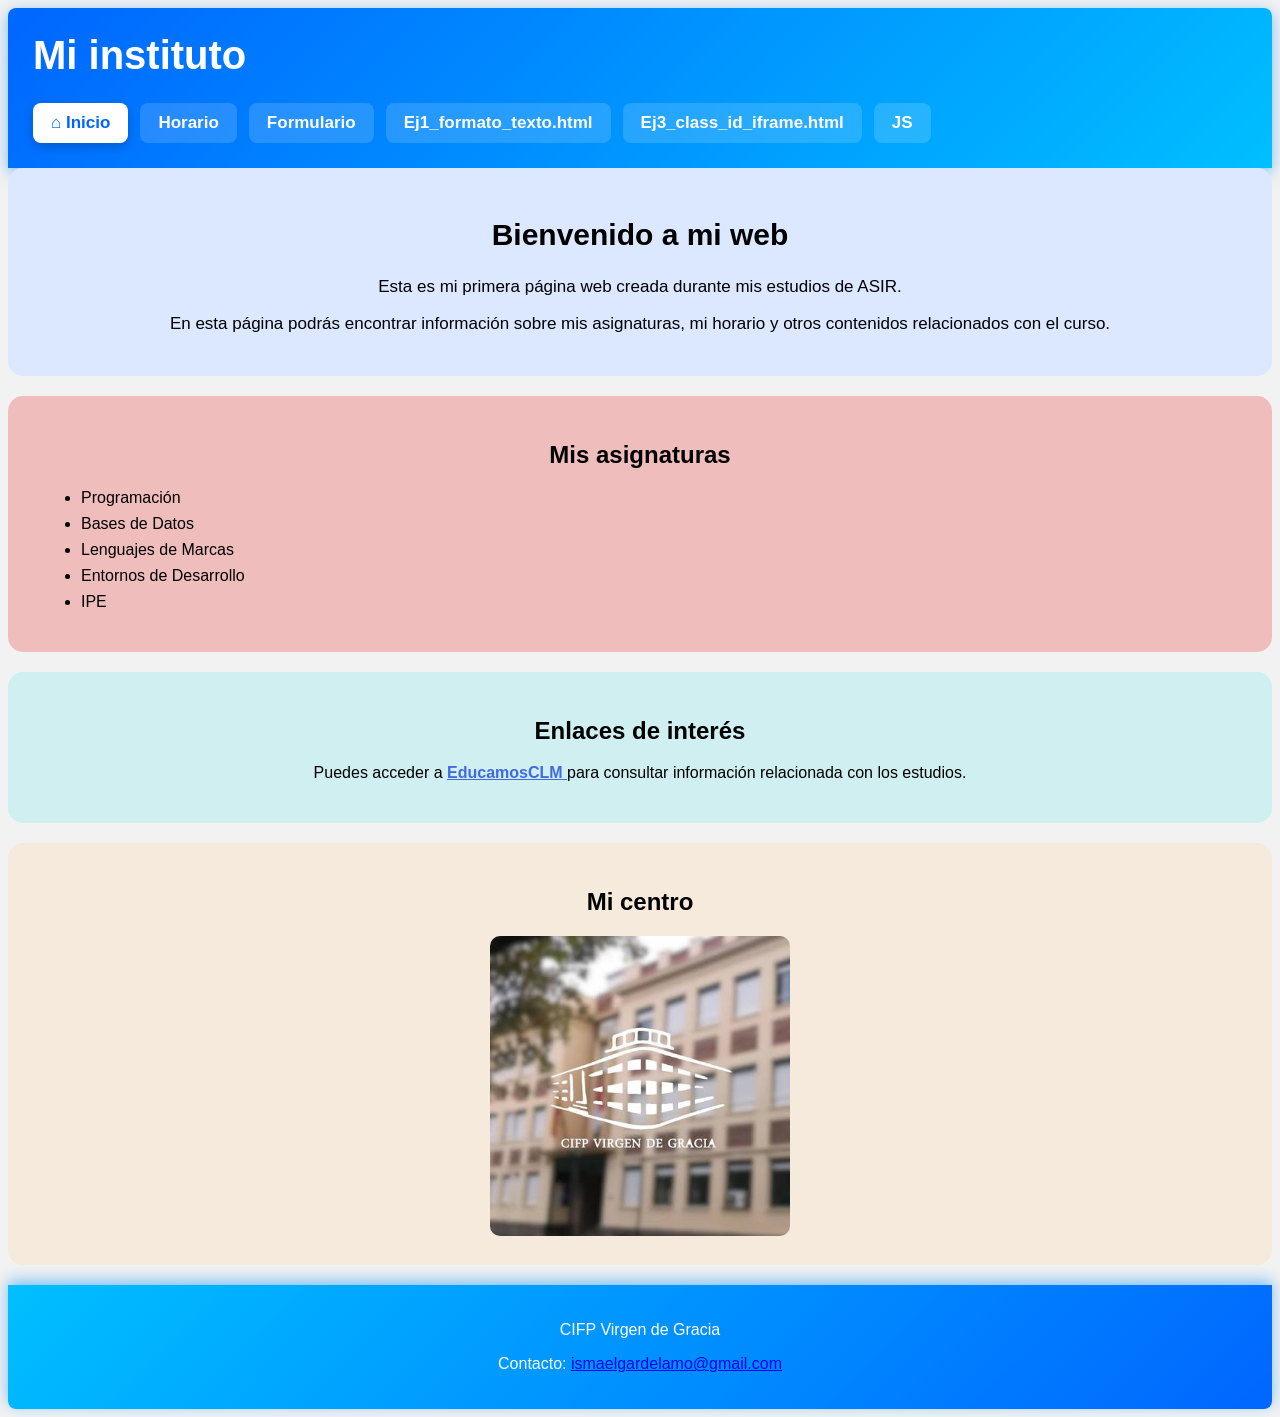
<file: index.html>
<!DOCTYPE html>
<html lang="es">
  <head>
    <meta charset="UTF-8" />
    <meta name="viewport" content="width=device-width, initial-scale=1.0" />
    <meta charset="UTF-8" />

    <title>Web de ejemplo</title>
    <link rel="stylesheet" href="CSS/index.css" />
  </head>

  <body>
    <!-- CABECERA -->
    <header>
      <h1>Mi instituto</h1>

      <nav>
        <a href="index.html" class="inicio-btn">⌂ Inicio</a>
        <a href="HORARIO.html">Horario</a>
        <a href="formulario.html">Formulario</a>
        <a href="Ej1_formato_texto.html">Ej1_formato_texto.html</a>
        <a href="Ej3_class_id_iframe.html">Ej3_class_id_iframe.html</a>
        <a href="jsinicio.html">JS</a>
      </nav>
    </header>

    <!-- CONTENIDO PRINCIPAL -->
    <main>
      <section class="bienvenida">
        <h1>Bienvenido a mi web</h1>

        <p>
          Esta es mi primera página web creada durante mis estudios de ASIR.
        </p>

        <p>
          En esta página podrás encontrar información sobre mis asignaturas, mi
          horario y otros contenidos relacionados con el curso.
        </p>
      </section>

      <section class="asignaturas">
        <h2>Mis asignaturas</h2>

        <ul>
          <li>Programación</li>
          <li>Bases de Datos</li>
          <li>Lenguajes de Marcas</li>
          <li>Entornos de Desarrollo</li>
          <li>IPE</li>
        </ul>
      </section>

      <section class="enlaces">
        <h2>Enlaces de interés</h2>

        <p>
          Puedes acceder a
          <a href="https://educacion.castillalamancha.es/educamosclm">
            EducamosCLM
          </a>
          para consultar información relacionada con los estudios.
        </p>
      </section>

      <section class="imagen">
        <h2>Mi centro</h2>

        <img src="IMG/instituto.jpg" />
      </section>
    </main>

    <!-- PIE DE PÁGINA -->
    <footer>
      <p>CIFP Virgen de Gracia</p>
      <p>
        Contacto:
        <a href="mailto:ismaelgardelamo@gmail.com">
          ismaelgardelamo@gmail.com
        </a>
      </p>
    </footer>
  </body>
</html>
</file>
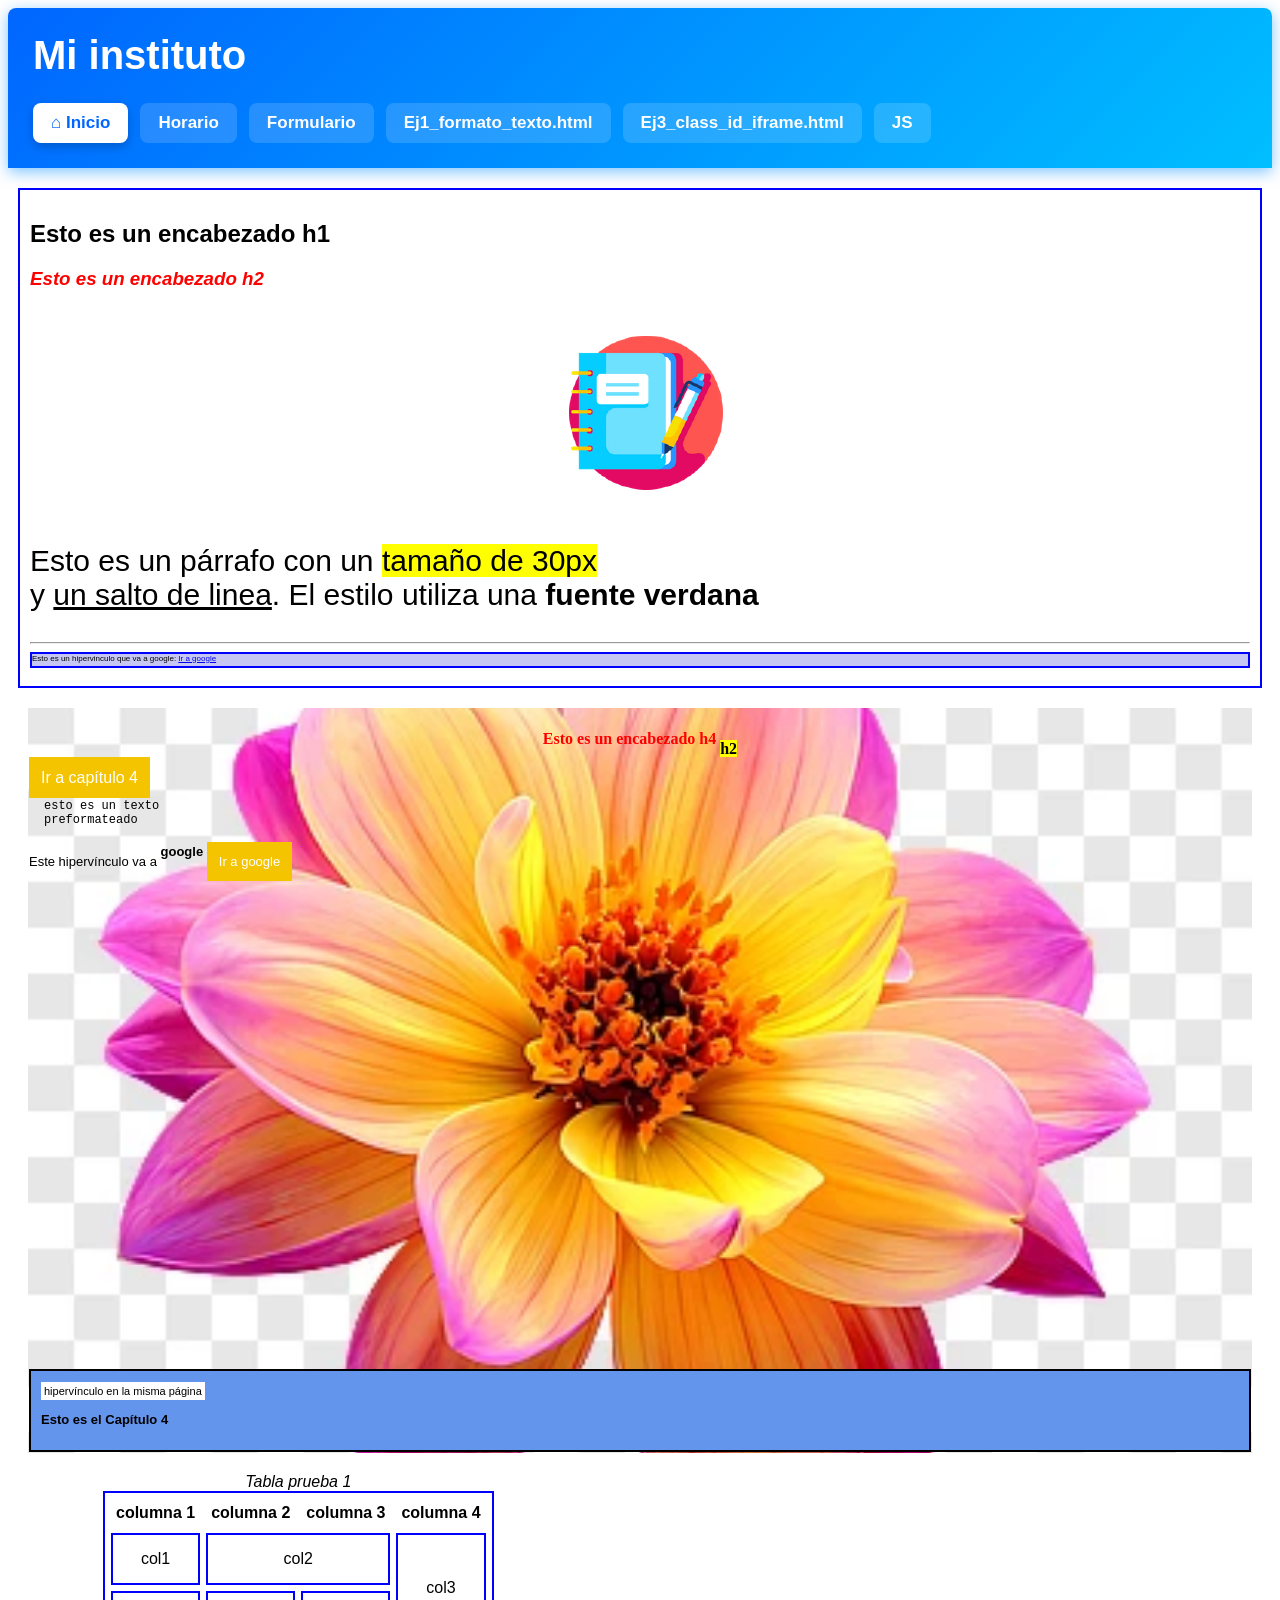
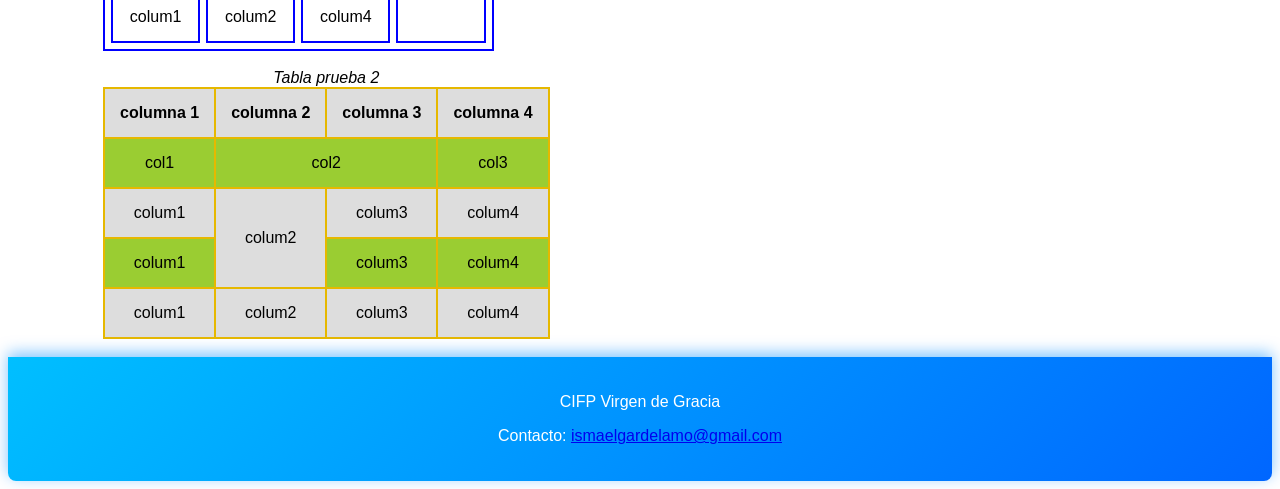
<file: Ej1_formato_texto.html>
<!DOCTYPE html>
<html lang="es">
<head>
    <meta charset="UTF-8">
    <meta name="viewport" content="width=device-width, initial-scale=1.0">
    <title>Ejercicios HTML y CSS</title>

    <!-- CSS común de la web -->
    <link rel="stylesheet" href="CSS/headerfooter.css">

    <!-- CSS de los tres ejercicios -->
    <link rel="stylesheet" href="CSS/Ej1_formato_texto.css">
</head>

<body>

    <!-- CABECERA COMÚN -->
    <header>
        <h1>Mi instituto</h1>

        <nav>
            <a href="index.html" class="inicio-btn">⌂ Inicio</a>
            <a href="HORARIO.html">Horario</a>
            <a href="formulario.html">Formulario</a>
            <a href="Ej1_formato_texto.html">Ej1_formato_texto.html</a>
            <a href="Ej3_class_id_iframe.html">Ej3_class_id_iframe.html</a>
            <a href="jsinicio.html">JS</a>
        </nav>
    </header>


    <!-- EJERCICIO 1 -->
    <div id="ejercicio1" class="ejercicio1">

        <div class="cabecera-ej1">
            <h2>Esto es un encabezado h1</h2>
            <h3>Esto es un encabezado h2</h3>
        </div>

        <img src="IMG/fotoej11.png" alt="Imagen">

        <div class="contenido-ej1">
            <p>
                Esto es un párrafo con un
                <span class="tamaño">tamaño de 30px</span>
                <br>
                y <u>un salto de linea</u>.
                El estilo utiliza una <strong>fuente verdana</strong>
            </p>

            <hr>
        </div>

        <div class="pie-ej1">
            <p>
                Esto es un hipervinculo que va a google:
                <a href="https://www.google.com">Ir a google</a>
            </p>
        </div>

    </div>


    <!-- EJERCICIO 2 -->
    <div id="ejercicio2" class="ejercicio2">

        <h4>Esto es un encabezado h4 <span>h2</span></h4>

        <a href="#capitulo4">Ir a capítulo 4</a>

        <pre>
esto es un texto
preformateado
        </pre>

        <p>
            Este hipervínculo va a
            <span class="google"><b>google</b></span>

            <a href="https://www.google.com" target="_blank">
                Ir a google
            </a>
        </p>

        <div id="capitulo4">

            <a href="#capitulo4">hipervínculo en la misma página</a>

            <p><b>Esto es el Capítulo 4</b></p>

        </div>

    </div>


    <!-- EJERCICIO 3 -->
    <div id="ejercicio3" class="ejercicio3">

        <table class="tabla1">
            <caption>Tabla prueba 1</caption>

            <tr>
                <th>columna 1</th>
                <th>columna 2</th>
                <th>columna 3</th>
                <th>columna 4</th>
            </tr>

            <tr>
                <td class="celda">col1</td>
                <td class="celda" colspan="2">col2</td>
                <td class="celda" rowspan="2">col3</td>
            </tr>

            <tr>
                <td class="celda">colum1</td>
                <td class="celda">colum2</td>
                <td class="celda">colum4</td>
            </tr>
        </table>

        <br>

        <table class="tabla2">
            <caption>Tabla prueba 2</caption>

            <tr>
                <th>columna 1</th>
                <th>columna 2</th>
                <th>columna 3</th>
                <th>columna 4</th>
            </tr>

            <tr>
                <td class="celda">col1</td>
                <td class="celda" colspan="2">col2</td>
                <td class="celda">col3</td>
            </tr>

            <tr>
                <td class="celda">colum1</td>
                <td class="celda" rowspan="2">colum2</td>
                <td class="celda">colum3</td>
                <td class="celda">colum4</td>
            </tr>

            <tr>
                <td class="celda">colum1</td>
                <td class="celda">colum3</td>
                <td class="celda">colum4</td>
            </tr>

            <tr>
                <td class="celda">colum1</td>
                <td class="celda" rowspan="2">colum2</td>
                <td class="celda">colum3</td>
                <td class="celda">colum4</td>
            </tr>
        </table>
            <br>
    </div>


    <!-- PIE DE PÁGINA COMÚN -->
    <footer>
        <p>CIFP Virgen de Gracia</p>

        <p>
            Contacto:
            <a href="mailto:ismaelgardelamo@gmail.com">
                ismaelgardelamo@gmail.com
            </a>
        </p>
    </footer>

</body>
</html>
</file>
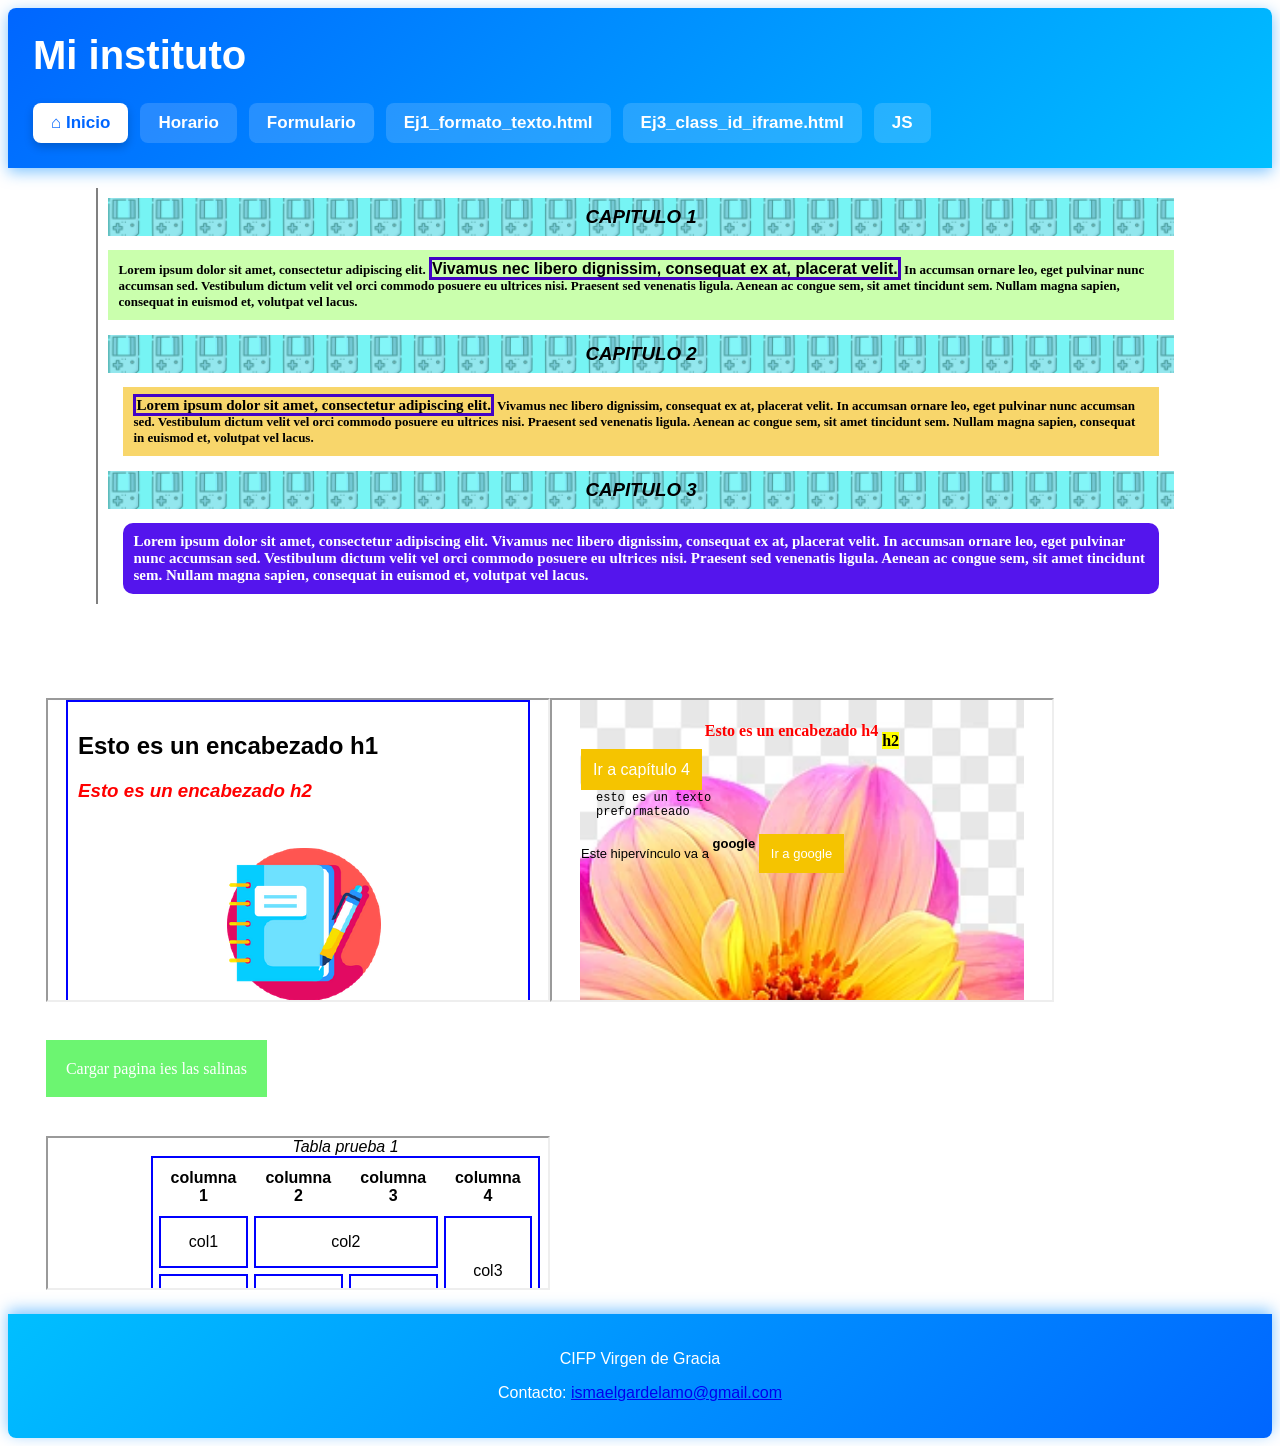
<file: Ej3_class_id_iframe.html>
<!DOCTYPE html>
<html lang="es">
<head>
    <meta charset="UTF-8">
    <title>EJERCICIO 3</title>
    <link rel="stylesheet" href="CSS/Ej3_class_id_iframe.css">
</head>
<body>
    <!-- CABECERA -->
		<header>
			<h1>Mi instituto</h1>

			<nav>
				<a href="index.html" class="inicio-btn">⌂ Inicio</a>
				<a href="HORARIO.html">Horario</a>
				<a href="formulario.html">Formulario</a>
				<a href="Ej1_formato_texto.html">Ej1_formato_texto.html</a>
				<a href="Ej3_class_id_iframe.html">Ej3_class_id_iframe.html</a>
                <a href="jsinicio.html">JS</a>
			</nav>
		</header>

    <!-- EJERCICIO -->
    <div class="capitulos">
    <h3 id="capitulo1">CAPITULO 1</h3>

    <p class="texto1">
        Lorem ipsum dolor sit amet, consectetur adipiscing elit.
        <span class="marcado1">Vivamus nec libero dignissim, consequat ex at, placerat velit.</span>
        In accumsan ornare leo, eget pulvinar nunc accumsan sed.
        Vestibulum dictum velit vel orci commodo posuere eu ultrices nisi.
        Praesent sed venenatis ligula. Aenean ac congue sem, sit amet tincidunt sem.
        Nullam magna sapien, consequat in euismod et, volutpat vel lacus.
    </p>

    <h3 id="capitulo2">CAPITULO 2</h3>

    <p class="texto2">
        <span class="marcado2">Lorem ipsum dolor sit amet, consectetur adipiscing elit.</span>
        Vivamus nec libero dignissim, consequat ex at, placerat velit.
        In accumsan ornare leo, eget pulvinar nunc accumsan sed.
        Vestibulum dictum velit vel orci commodo posuere eu ultrices nisi.
        Praesent sed venenatis ligula. Aenean ac congue sem, sit amet tincidunt sem.
        Nullam magna sapien, consequat in euismod et, volutpat vel lacus.
    </p>

    <h3 id="capitulo3">CAPITULO 3</h3>

    <p class="texto3">
        Lorem ipsum dolor sit amet, consectetur adipiscing elit.
        Vivamus nec libero dignissim, consequat ex at, placerat velit.
        In accumsan ornare leo, eget pulvinar nunc accumsan sed.
        Vestibulum dictum velit vel orci commodo posuere eu ultrices nisi.
        Praesent sed venenatis ligula. Aenean ac congue sem, sit amet tincidunt sem.
        Nullam magna sapien, consequat in euismod et, volutpat vel lacus.
    </p>
    </div>



    <br><br><br>

    <div class="iframes1">
        <iframe class="ifram1" src="Ej1_formato_texto.html#ejercicio1"></iframe>
        <iframe class="ifram2" src="Ej1_formato_texto.html#ejercicio2"></iframe>
    </div>

    <br>

    <div class="divboton">
        <a href="https://www.ieslassalinas.org/" class="boton">Cargar pagina ies las salinas</a>
    </div>

    <br>

    <div class="iframes2">
        <iframe class="ifram3" src="Ej1_formato_texto.html#ejercicio3"></iframe>
    </div>

    <!-- PIE DE PAGINA -->
    <footer>
        <p>CIFP Virgen de Gracia</p>
        <p>
            Contacto:
            <a href="mailto:ismaelgardelamo@gmail.com">
                ismaelgardelamo@gmail.com
            </a>
        </p>
    </footer>
</body>
</html>
</file>
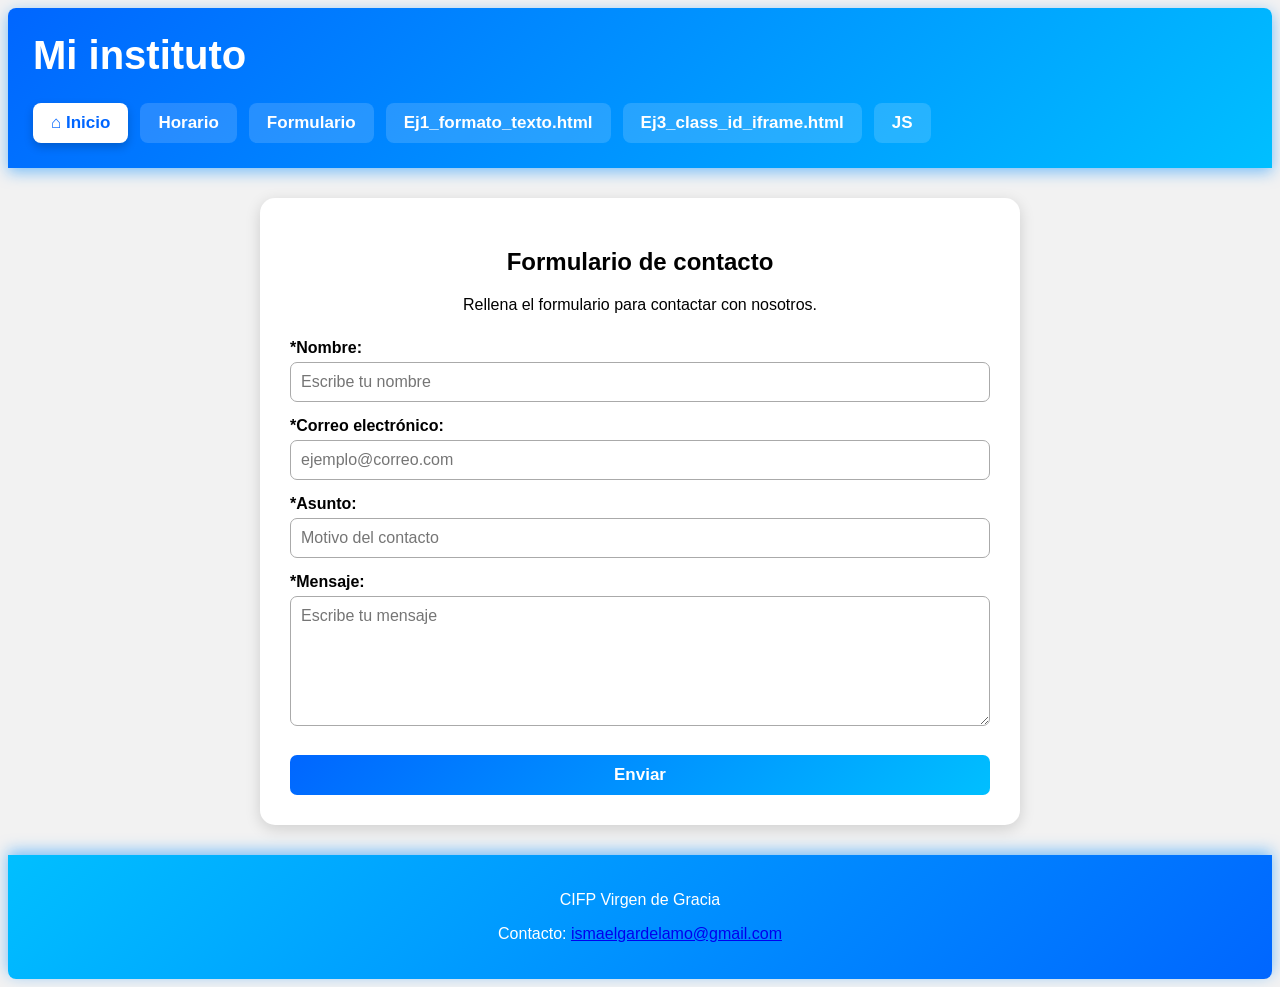
<file: formulario.html>
<!DOCTYPE html>
<html lang="es">
  <head>
    <meta charset="UTF-8" />
    <meta name="viewport" content="width=device-width, initial-scale=1.0" />
    <title>Formulario</title>
    <link rel="stylesheet" href="CSS/index.css" />
  </head>

  <body>
    <header>
      <h1>Mi instituto</h1>

      <nav>
        <a href="index.html" class="inicio-btn">⌂ Inicio</a>
        <a href="HORARIO.html">Horario</a>
        <a href="formulario.html">Formulario</a>
        <a href="Ej1_formato_texto.html">Ej1_formato_texto.html</a>
        <a href="Ej3_class_id_iframe.html">Ej3_class_id_iframe.html</a>
        <a href="jsinicio.html">JS</a>
      </nav>
    </header>

    <main>
      <section class="formulario">
        <h1>Formulario de contacto</h1>
        <p>Rellena el formulario para contactar con nosotros.</p>

        <form>
          <label for="nombre">*Nombre:</label>
          <input
            type="text"
            required
            id="nombre"
            name="nombre"
            placeholder="Escribe tu nombre"
          />

          <label for="email">*Correo electrónico:</label>
          <input
            type="email"
            required
            id="email"
            name="email"
            placeholder="ejemplo@correo.com"
          />

          <label for="asunto">*Asunto:</label>
          <input
            type="text"
            required
            id="asunto"
            name="asunto"
            placeholder="Motivo del contacto"
          />

          <label for="mensaje">*Mensaje:</label>
          <textarea
            id="mensaje"
            required
            name="mensaje"
            placeholder="Escribe tu mensaje"
          ></textarea>

          <input type="submit" value="Enviar" />
        </form>
      </section>
    </main>

    <footer>
      <p>CIFP Virgen de Gracia</p>
      <p>
        Contacto:
        <a href="mailto:ismaelgardelamo@gmail.com">
          ismaelgardelamo@gmail.com
        </a>
      </p>
    </footer>
  </body>
</html>
</file>
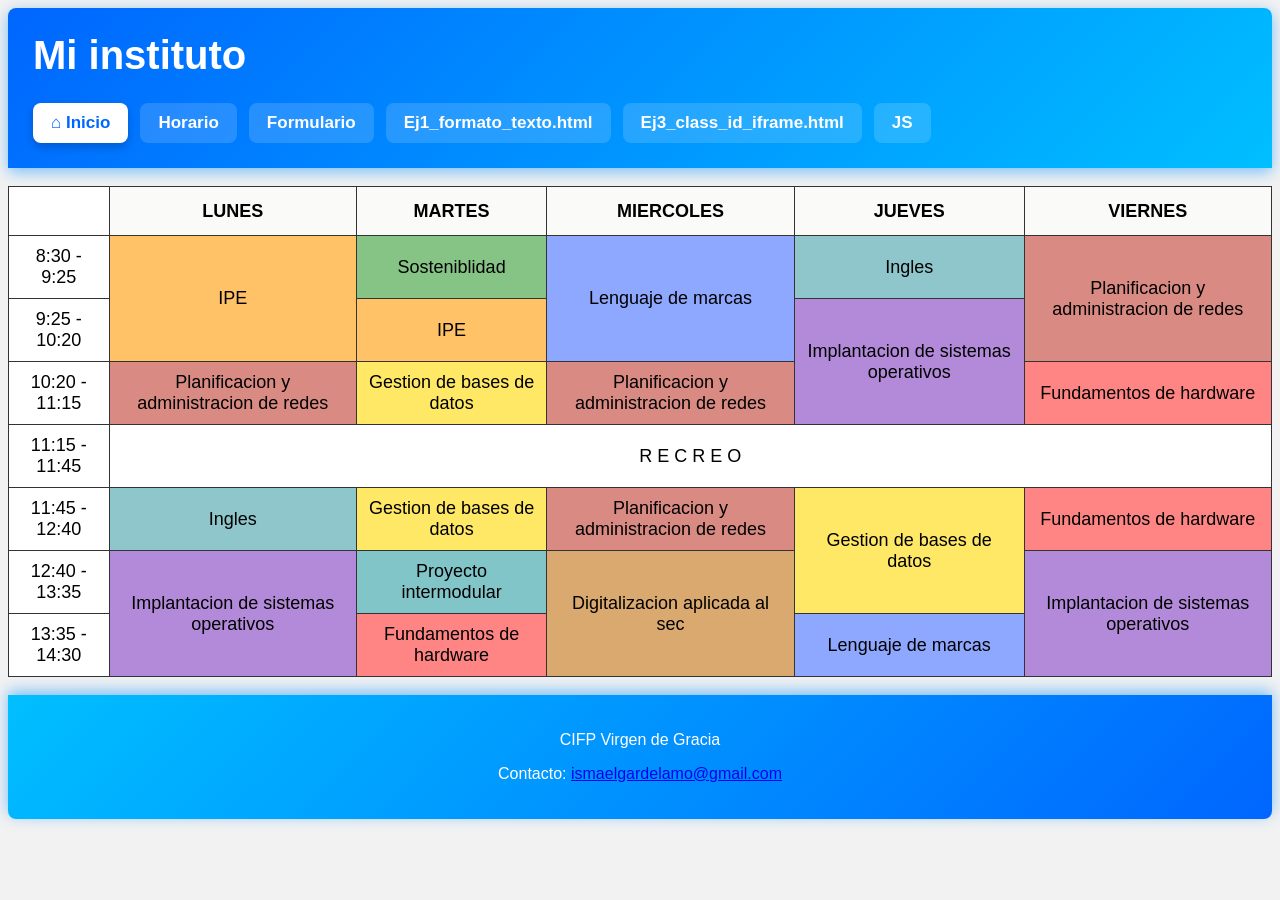
<file: HORARIO.html>
<!DOCTYPE html>
<html lang="es">
  <head>
    <meta charset="UTF-8" />
    <meta name="viewport" content="width=device-width, initial-scale=1.0" />
    <meta charset="UTF-8" />
    <title>Horario</title>

    <link rel="stylesheet" href="CSS/index.css" />
  </head>
  <body>
    <!-- CABECERA -->
    <header>
      <h1>Mi instituto</h1>

      <nav>
        <a href="index.html" class="inicio-btn">⌂ Inicio</a>
        <a href="HORARIO.html">Horario</a>
        <a href="formulario.html">Formulario</a>
        <a href="Ej1_formato_texto.html">Ej1_formato_texto.html</a>
        <a href="Ej3_class_id_iframe.html">Ej3_class_id_iframe.html</a>
        <a href="jsinicio.html">JS</a>
      </nav>
    </header>

    <!-- CONTENIDO -->
    <main>
      <br />
      <table>
        <thead>
          <tr>
            <td></td>
            <th>LUNES</th>
            <th>MARTES</th>
            <th>MIERCOLES</th>
            <th>JUEVES</th>
            <th>VIERNES</th>
          </tr>
        </thead>
        <tbody>
          <tr>
            <td>8:30 - 9:25</td>
            <td class="IPE" rowspan="2">IPE</td>
            <td class="sost">Sosteniblidad</td>
            <td class="ldm" rowspan="2">Lenguaje de marcas</td>
            <td class="ing">Ingles</td>
            <td class="red" rowspan="2">
              Planificacion y administracion de redes
            </td>
          </tr>
          <tr>
            <td>9:25 - 10:20</td>
            <td class="IPE">IPE</td>
            <td class="sist" rowspan="2">
              Implantacion de sistemas operativos
            </td>
          </tr>
          <tr>
            <td>10:20 - 11:15</td>
            <td class="red">Planificacion y administracion de redes</td>
            <td class="bases">Gestion de bases de datos</td>
            <td class="red">Planificacion y administracion de redes</td>
            <td class="fdh">Fundamentos de hardware</td>
          </tr>
          <tr>
            <td>11:15 - 11:45</td>
            <td colspan="5">R E C R E O</td>
          </tr>
          <tr>
            <td>11:45 - 12:40</td>
            <td class="ing">Ingles</td>
            <td class="bases">Gestion de bases de datos</td>
            <td class="red">Planificacion y administracion de redes</td>
            <td class="bases" rowspan="2">Gestion de bases de datos</td>
            <td class="fdh">Fundamentos de hardware</td>
          </tr>
          <tr>
            <td>12:40 - 13:35</td>
            <td class="sist" rowspan="2">
              Implantacion de sistemas operativos
            </td>
            <td class="proyecto">Proyecto intermodular</td>
            <td class="dig" rowspan="2">Digitalizacion aplicada al sec</td>
            <td class="sist" rowspan="2">
              Implantacion de sistemas operativos
            </td>
          </tr>
          <tr>
            <td>13:35 - 14:30</td>
            <td class="fdh">Fundamentos de hardware</td>
            <td class="ldm">Lenguaje de marcas</td>
          </tr>
        </tbody>
      </table>
      <br />
    </main>

    <!-- PIE DE PAGINA -->
    <footer>
      <p>CIFP Virgen de Gracia</p>
      <p>
        Contacto:
        <a href="mailto:ismaelgardelamo@gmail.com">
          ismaelgardelamo@gmail.com
        </a>
      </p>
    </footer>
  </body>
</html>
</file>
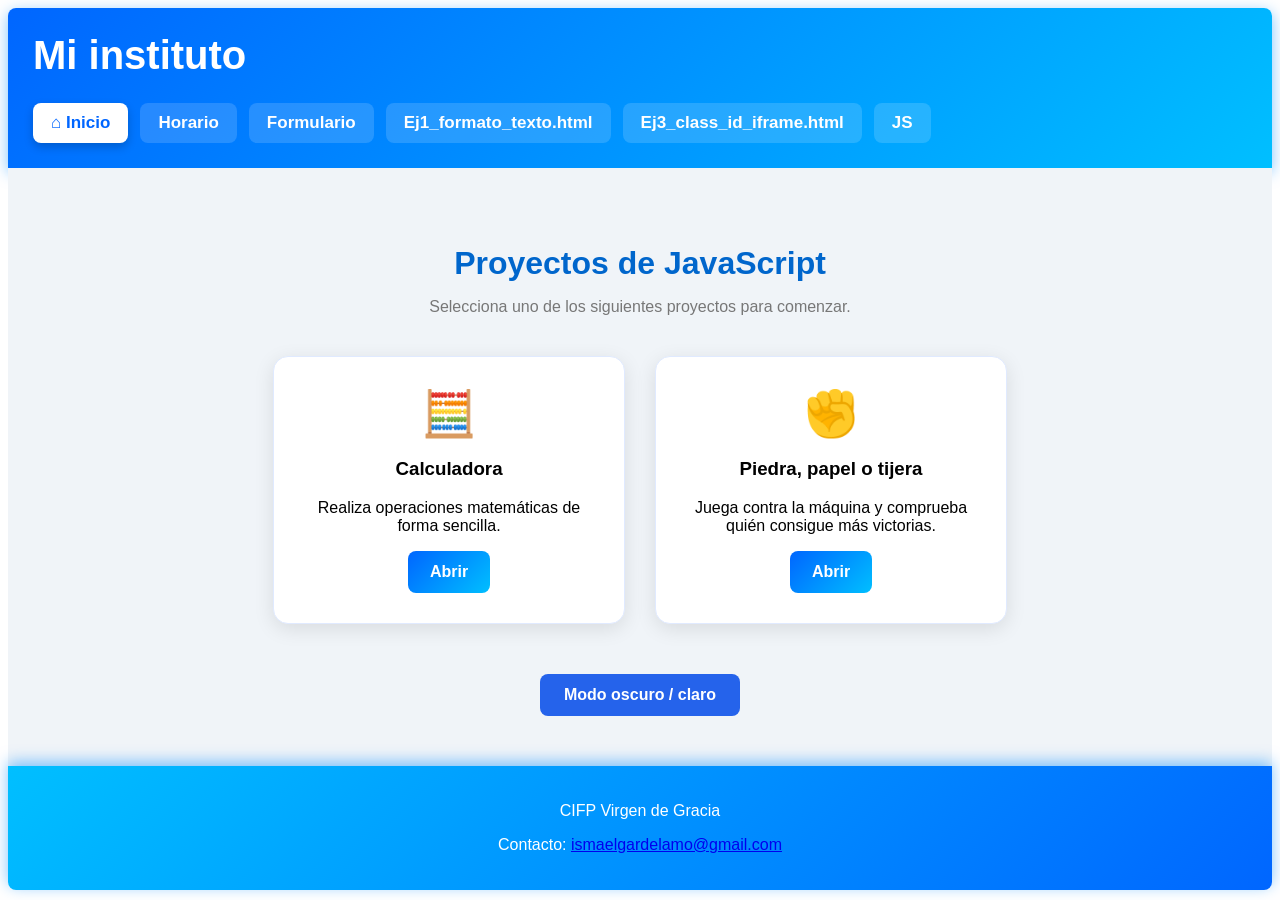
<file: jsinicio.html>
<!DOCTYPE html>
<html lang="es">
<head>
    <meta charset="UTF-8" />
    <meta name="viewport" content="width=device-width, initial-scale=1.0" />
    <title>Inicio JavaScript</title>

    <link rel="stylesheet" href="CSS/headerfooter.css" />
    <link rel="stylesheet" href="CSS/jsinicio.css" />
    <link rel="stylesheet" href="CSS/cambiarmodo.css" id="tema-oscuro" disabled>

    <script src="JS/cambiarmodo.js"></script>
</head>

<body>

    <header>
        <h1>Mi instituto</h1>

        <nav>
            <a href="index.html" class="inicio-btn">⌂ Inicio</a>
            <a href="HORARIO.html">Horario</a>
            <a href="formulario.html">Formulario</a>
            <a href="Ej1_formato_texto.html">Ej1_formato_texto.html</a>
            <a href="Ej3_class_id_iframe.html">Ej3_class_id_iframe.html</a>
            <a href="jsinicio.html">JS</a>
        </nav>
    </header>

    <main class="menu-js">

        <h2>Proyectos de JavaScript</h2>
        <p class="descripcion">Selecciona uno de los siguientes proyectos para comenzar.</p>

        <div class="proyectos">

            <div class="cuadro">
                <div class="icono">🧮</div>
                <h3>Calculadora</h3>
                <p>Realiza operaciones matemáticas de forma sencilla.</p>
                <a href="nuevacalculadora.html">Abrir</a>
            </div>

            <div class="cuadro">
                <div class="icono">✊</div>
                <h3>Piedra, papel o tijera</h3>
                <p>Juega contra la máquina y comprueba quién consigue más victorias.</p>
                <a href="juego.html">Abrir</a>
            </div>

        </div>

        <button class="boton-oscuro" onclick="cambiarModo()">
            Modo oscuro / claro
        </button>

    </main>

    <footer>
        <p>CIFP Virgen de Gracia</p>
        <p>
            Contacto:
            <a href="mailto:ismaelgardelamo@gmail.com">
                ismaelgardelamo@gmail.com
            </a>
        </p>
    </footer>

</body>
</html>
</file>
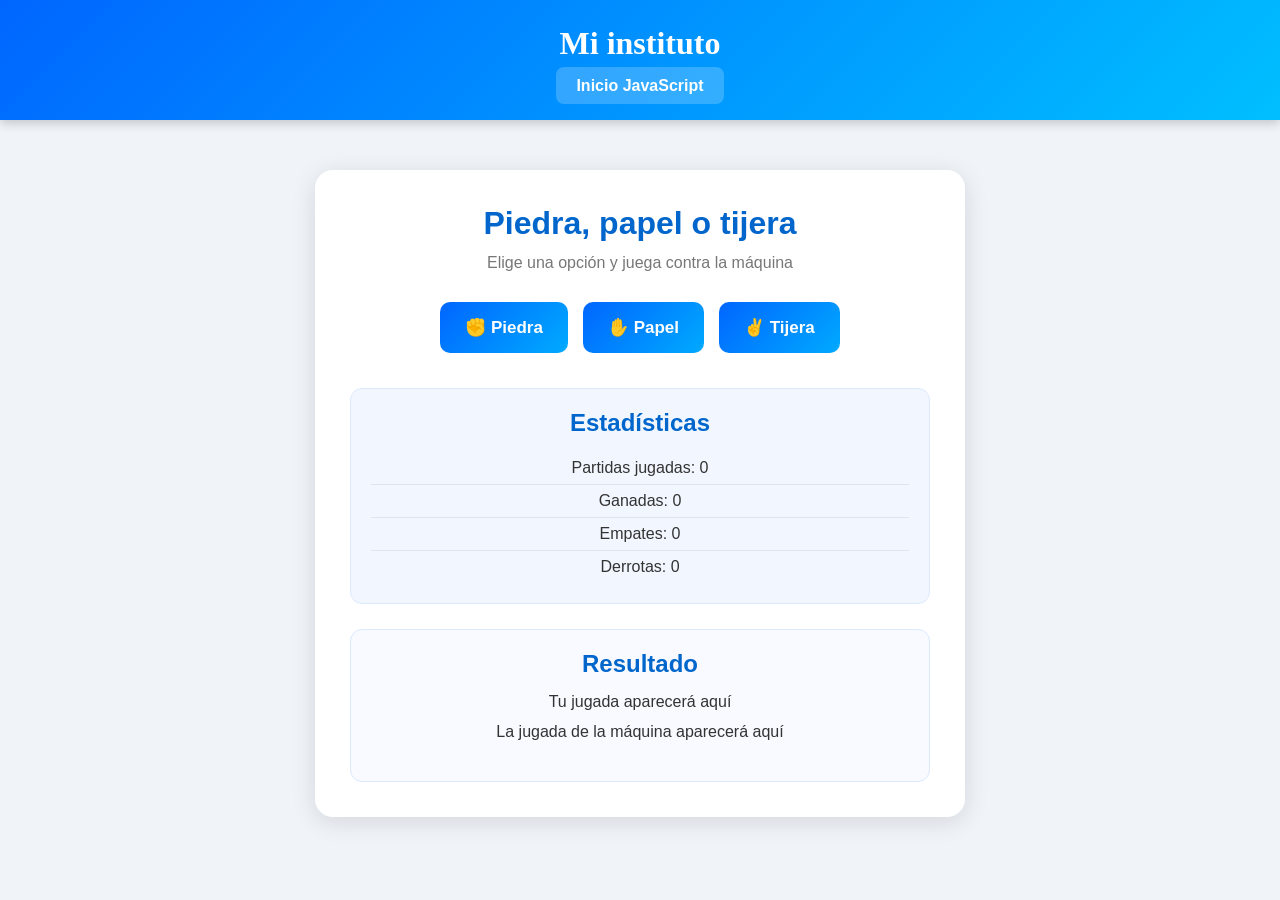
<file: juego.html>
<!DOCTYPE html>
<html lang="es">
<head>
    <meta charset="UTF-8">
    <meta name="viewport" content="width=device-width, initial-scale=1.0">
    <title>Piedra, papel o tijera</title>

    <link rel="stylesheet" href="CSS/juego.css">
    <script src="JS/juego.js"></script>
</head>

<body>

    <header>
        <h1>Mi instituto</h1>

        <nav>
            <a href="jsinicio.html">Inicio JavaScript</a>
        </nav>
    </header>

    <main>
        <div class="juego">

            <h1>Piedra, papel o tijera</h1>
            <p class="instrucciones">Elige una opción y juega contra la máquina</p>

            <div class="opciones">
                <button type="button" onclick="juego('piedra')">✊ Piedra</button>
                <button type="button" onclick="juego('papel')">✋ Papel</button>
                <button type="button" onclick="juego('tijera')">✌️ Tijera</button>
            </div>

            <div class="marcador">
                <h2>Estadísticas</h2>

                <p id="marcador">Partidas jugadas: 0</p>
                <p id="ganadas">Ganadas: 0</p>
                <p id="empatadas">Empates: 0</p>
                <p id="perdidas">Derrotas: 0</p>
            </div>

            <section id="resultado">
                <h2>Resultado</h2>
                <p id="jugada-jugador">Tu jugada aparecerá aquí</p>
                <p id="jugada-maquina">La jugada de la máquina aparecerá aquí</p>
                <p id="mensaje"></p>
            </section>

        </div>
    </main>

</body>
</html>
</file>
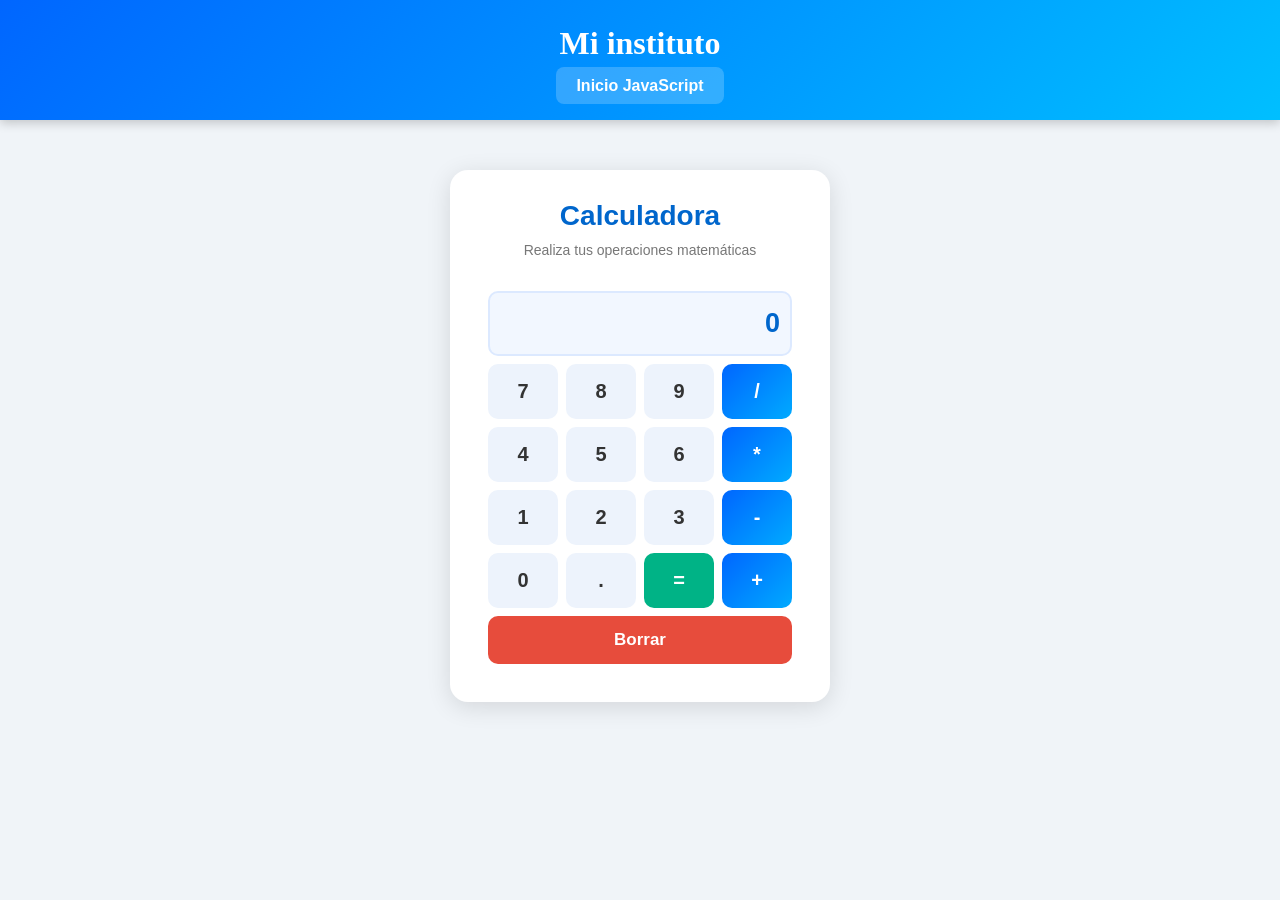
<file: nuevacalculadora.html>
<!doctype html>
<html lang="es">
  <head>
    <meta charset="UTF-8" />
    <meta name="viewport" content="width=device-width, initial-scale=1.0" />
    <title>Calculadora</title>

    <link rel="stylesheet" href="CSS/calculadora.css" />
    <script src="JS/calculadora.js" defer></script>
  </head>

  <body>
    <header>
      <h1>Mi instituto</h1>

      <nav>
        <a href="jsinicio.html">Inicio JavaScript</a>
      </nav>
    </header>

    <main>
      <div class="calculadora">
        <h2>Calculadora</h2>
        <p class="instrucciones">Realiza tus operaciones matemáticas</p>

        <table>
          <thead>
            <tr>
              <td colspan="4">
                <input type="text" id="pantalla" value="0" readonly />
              </td>
            </tr>
          </thead>

          <tbody>
            <tr>
              <td><button onclick="escribir('7')">7</button></td>
              <td><button onclick="escribir('8')">8</button></td>
              <td><button onclick="escribir('9')">9</button></td>
              <td>
                <button class="operador" onclick="escribir('/')">/</button>
              </td>
            </tr>

            <tr>
              <td><button onclick="escribir('4')">4</button></td>
              <td><button onclick="escribir('5')">5</button></td>
              <td><button onclick="escribir('6')">6</button></td>
              <td>
                <button class="operador" onclick="escribir('*')">*</button>
              </td>
            </tr>

            <tr>
              <td><button onclick="escribir('1')">1</button></td>
              <td><button onclick="escribir('2')">2</button></td>
              <td><button onclick="escribir('3')">3</button></td>
              <td>
                <button class="operador" onclick="escribir('-')">-</button>
              </td>
            </tr>

            <tr>
              <td><button onclick="escribir('0')">0</button></td>
              <td><button onclick="escribir('.')">.</button></td>
              <td><button class="igual" onclick="escribir('=')">=</button></td>
              <td>
                <button class="operador" onclick="escribir('+')">+</button>
              </td>
            </tr>

            <tr>
              <td colspan="4">
                <button class="borrar" onclick="borrar()">Borrar</button>
              </td>
            </tr>
          </tbody>
        </table>
      </div>
    </main>
  </body>
</html>
</file>
<file: CSS/index.css>
/* GENERAL */

body {
    margin: 0;
    padding: 8px;
    background-color: #f2f2f2;
    font-family: Arial, Helvetica, sans-serif;
}


/* CABECERA */

header {
    background: linear-gradient(135deg, #0066ff, #00bfff);
    padding: 25px;
    border-radius: 8px 8px 0 0;
    box-shadow: 0 4px 15px rgba(0, 140, 255, 0.5);
}

header h1 {
    color: white;
    font-family: Arial, Helvetica, sans-serif;
    font-size: 40px;
    margin: 0 0 25px 0;
}

header nav {
    display: flex;
    gap: 12px;
}

header a {
    color: white;
    text-decoration: none;
    font-size: 17px;
    font-weight: bold;
    padding: 10px 18px;
    border-radius: 8px;
    background-color: rgba(255, 255, 255, 0.15);
    transition: 0.3s;
}

header a:hover {
    background-color: white;
    color: #0066ff;
    transform: translateY(-2px);
}


/* BOTÓN INICIO */

.inicio-btn {
    background-color: white;
    color: #0066ff !important;
    box-shadow: 0 4px 10px rgba(0, 0, 0, 0.2);
}

.inicio-btn:hover {
    background-color: #eaf7ff;
    color: #004dcc !important;
    transform: translateY(-3px) scale(1.03);
}


/* HORARIO */

table {
    border-collapse: collapse;
    width: 100%;
    background-color: white;
}

th, td {
    border: 1px solid #333;
    padding: 10px;
    text-align: center;
    font-size: 18px;
}

th {
    background-color: #fafaf9;
    height: 28px;
}

td:hover {
    filter: brightness(92%);
}


/* COLORES DE LAS ASIGNATURAS */

.fdh { background-color: #ff8585; }
.ldm { background-color: #8fa8ff; }
.IPE { background-color: #ffc266; }
.sost { background-color: #86c486; }
.ing { background-color: #8fc6cc; }
.red { background-color: #d98b83; }
.sist { background-color: #b38ad9; }
.bases { background-color: #ffe866; }
.proyecto { background-color: #82c5c9; }
.dig { background-color: #d9a96f; }


/* PÁGINA DE INICIO */

.bienvenida,
.asignaturas,
.enlaces,
.imagen {
    padding: 25px;
    border-radius: 15px;
    margin-bottom: 20px;
}

.bienvenida {
    text-align: center;
    background-color: #dce8ff;
}

.bienvenida h1 {
    font-size: 30px;
}

.bienvenida p {
    font-size: 17px;
}

.asignaturas {
    background-color: #f0bdbd;
}

.asignaturas h2,
.enlaces,
.imagen {
    text-align: center;
}

.asignaturas li {
    margin: 8px;
}

.enlaces {
    background-color: #cfeff1;
}

.enlaces a {
    font-weight: bold;
    color: #4169e1;
}

.imagen {
    background-color: #f5eadb;
}

.imagen img {
    width: 300px;
    border-radius: 10px;
}


/* FORMULARIO */

.formulario {
    max-width: 700px;
    margin: 30px auto;
    padding: 30px;
    background-color: white;
    border-radius: 15px;
    box-shadow: 0 4px 15px rgba(0, 0, 0, 0.15);
}

.formulario h1,
.formulario p {
    text-align: center;
}

.formulario p {
    margin-bottom: 25px;
}

.formulario label {
    display: block;
    margin: 15px 0 5px;
    font-weight: bold;
}

.formulario input,
.formulario textarea {
    width: 100%;
    padding: 10px;
    box-sizing: border-box;
    border: 1px solid #aaa;
    border-radius: 7px;
    font-family: Arial, Helvetica, sans-serif;
    font-size: 16px;
}

.formulario textarea {
    height: 130px;
    resize: vertical;
}

.formulario input:focus,
.formulario textarea:focus {
    outline: none;
    border: 2px solid #008cff;
}

.formulario input[type="submit"] {
    margin-top: 25px;
    background: linear-gradient(135deg, #0066ff, #00bfff);
    color: white;
    border: none;
    cursor: pointer;
    font-weight: bold;
    font-size: 17px;
}


/* FOOTER */

footer {
    color: white;
    background: linear-gradient(135deg, #00bfff, #0066ff);
    padding: 20px;
    text-align: center;
    border-radius: 0 0 8px 8px;
    box-shadow: 0 -4px 15px rgba(0, 140, 255, 0.5);
}
</file>
<file: CSS/headerfooter.css>
body {
    font-family: Arial, Helvetica, sans-serif;
}

header {
    background: linear-gradient(135deg, #0066ff, #00bfff);
    padding: 25px;
    border-radius: 8px 8px 0 0;
    box-shadow: 0 4px 15px rgba(0, 140, 255, 0.5);
}

header h1 {
    color: white;
    font-family: Arial, Helvetica, sans-serif;
    font-size: 40px;
    margin: 0 0 25px 0;
}

header nav {
    display: flex;
    gap: 12px;
}

header a {
    color: white;
    text-decoration: none;
    font-size: 17px;
    font-weight: bold;
    padding: 10px 18px;
    border-radius: 8px;
    background-color: rgba(255, 255, 255, 0.15);
    transition: 0.3s;
}

header a:hover {
    background-color: white;
    color: #0066ff;
    transform: translateY(-2px);
}


/* BOTÓN INICIO */

.inicio-btn {
    background-color: white;
    color: #0066ff !important;
    box-shadow: 0 4px 10px rgba(0, 0, 0, 0.2);
}

.inicio-btn:hover {
    background-color: #eaf7ff;
    color: #004dcc !important;
    transform: translateY(-3px) scale(1.03);
}

/* FOOTER */

footer {
    color: white;
    background: linear-gradient(135deg, #00bfff, #0066ff);
    padding: 20px;
    text-align: center;
    border-radius: 0 0 8px 8px;
    box-shadow: 0 -4px 15px rgba(0, 140, 255, 0.5);
}


.boton-oscuro {
  background-color: #2563eb;
  color: #fff;
  border: none;
  border-radius: 8px;
  padding: 12px 24px;
  font-size: 16px;
  font-weight: 600;
  cursor: pointer;
  transition: background-color 0.2s ease, transform 0.2s ease;
}

.boton-oscuro:hover {
  background-color: #1d4ed8;
  transform: translateY(-2px);
}

.boton-oscuro:active {
  transform: translateY(0);
}

.boton-oscuro:focus-visible {
  outline: 3px solid #93c5fd;
  outline-offset: 3px;
}
</file>
<file: CSS/Ej1_formato_texto.css>
/* =========================
   EJERCICIO 1
   ========================= */

.ejercicio1 {
    border: 2px solid blue;
    padding: 10px;
    margin: 20px 10px;
}


.ejercicio1 .cabecera-ej1 h3 {
    font-style: italic;
    color: red;
}

.ejercicio1 .contenido-ej1 p {
    font-family: Verdana, Geneva, Tahoma, sans-serif;
    font-size: 30px;
}

.ejercicio1 .tamaño {
    font-size: 30px;
    background-color: yellow;
}

.ejercicio1 img {
    display: block;
    margin: auto;
}

.ejercicio1 .pie-ej1 p {
    background: rgb(199, 199, 243);
    border: 2px solid blue;
    font-size: 8px;
    height: 12px;
    color: black;
}


/* =========================
   EJERCICIO 2
   ========================= */

.ejercicio2 {
    font-family: Arial;
    margin: 20px;
    padding: 1px;
    background-image: url("../IMG/flor.png");
    background-size: cover;
    background-position: center;
    background-repeat: no-repeat;
}

.ejercicio2 h4 {
    text-align: center;
    color: red;
    font-family: Georgia;
}

.ejercicio2 span {
    color: black;
}

.ejercicio2 a {
    background: #f5c400;
    color: white;
    text-decoration: none;
    padding: 12px;
}

.ejercicio2 pre {
    font-family: monospace;
    font-size: 12px;
    margin-left: 15px;
}

.ejercicio2 p {
    font-size: 13px;
}

.ejercicio2 #capitulo4 {
    background: cornflowerblue;
    border: 2px solid black;
    padding: 10px;
    margin-top: 500px;
    color: black;
}

.ejercicio2 #capitulo4 a {
    background: white;
    color: black;
    padding: 3px;
    font-size: 11px;
}

.ejercicio2 h4 span {
    background: yellow;
    position: relative;
    top: 10px;
}

.ejercicio2 .google {
    position: relative;
    top: -10px;
}


/* =========================
   EJERCICIO 3
   ========================= */

/* Primera tabla */

.ejercicio3 .tabla1 {
    border: 2px solid blue;
    border-spacing: 6px;
    margin-left: 95px;
}

.ejercicio3 .tabla1 caption {
    font-style: italic;
}

.ejercicio3 .tabla1 th {
    padding: 5px;
}

.ejercicio3 .tabla1 td {
    border: 2px solid blue;
    text-align: center;
    padding: 15px;
}


/* Segunda tabla */

.ejercicio3 .tabla2 {
    border-collapse: collapse;
    margin-left: 95px;
    text-align: center;
}

.ejercicio3 .tabla2 caption {
    font-style: italic;
}

.ejercicio3 .tabla2 th,
.ejercicio3 .tabla2 td {
    border: 2px solid #e6b800;
    padding: 15px;
}

.ejercicio3 .tabla2 th {
    background-color: #dddddd;
}

.ejercicio3 .tabla2 td {
    background-color: #dddddd;
}


/* Celdas verdes */

.ejercicio3 .tabla2 tr:nth-child(2) td,
.ejercicio3 .tabla2 tr:nth-child(4) td {
    background-color: yellowgreen;
}
</file>
<file: CSS/Ej3_class_id_iframe.css>
/* CABECERA */

header {
    font-family:Arial, Helvetica, sans-serif;
    background: linear-gradient(135deg, #0066ff, #00bfff);
    padding: 25px;
    border-radius: 8px 8px 0 0;
    box-shadow: 0 4px 15px rgba(0, 140, 255, 0.5);
}

header h1 {
    color: white;
    font-size: 40px;
    margin: 0 0 25px 0;
}

header nav {
    display: flex;
    gap: 12px;
}

header a {
    color: white;
    text-decoration: none;
    font-size: 17px;
    font-weight: bold;
    padding: 10px 18px;
    border-radius: 8px;
    background-color: rgba(255, 255, 255, 0.15);
    transition: 0.3s;
}

header a:hover {
    background-color: white;
    color: #0066ff;
    transform: translateY(-2px);
}

/* BOTÓN INICIO */

.inicio-btn {
    background-color: white;
    color: #0066ff !important;
    box-shadow: 0 4px 10px rgba(0, 0, 0, 0.2);
}

.inicio-btn:hover {
    background-color: #eaf7ff;
    color: #004dcc !important;
    transform: translateY(-3px) scale(1.03);
}

.indexh1 {
    text-align: center;
    font-family: Arial, sans-serif;
    font-size: 28px;
    color: #333;
    margin-top: 50px;
}

/* Capitulos */
.capitulos {
    margin: 20px 7%;
    border-left: 2px solid gray;
    padding: 10px;
}

/* Titulos de los capitulos */
h3 {
    text-align: center;
    font-family: Arial;
    font-style: italic;
    background-color: #80eeee;
    background-image: url("../IMG/fondo.png");
    background-repeat: repeat;
    padding: 8px;
    margin-bottom: 14px;
}

/* Capitulo 1 */
#capitulo1 {
    margin-top: 0;
}

.texto1 {
    background-color: #caffad;
    font-family: "Times New Roman";
    font-weight: bold;
    font-size: 13px;
    padding: 10px;
    margin: 0 0 15px 0;
}

.marcado1 {
    font-family: Arial;
    font-size: 16px;
    border: 3px solid #4302c5;
}



/* Capitulo 2 */
#capitulo2 {
    margin-top: 15px;
}

.texto2 {
    background-color: #f8d66b;
    font-family: "Times New Roman";
    font-weight: bold;
    font-size: 13px;
    padding: 10px;
    margin: 0 15px 15px 15px;
}

.marcado2 {
    font-family: Arial Black;
    font-weight: bold;
    font-size: 15px;
    border: 3px solid #4302c5;
}



/* Capitulo 3 */
#capitulo3 {
    margin-top: 15px;
}

.texto3 {
    background-color: #5415ed;
    color: white;
    font-family: "Times New Roman";
    font-weight: bold;
    font-size: 15px;
    padding: 10px;
    margin: 0 15px;
    border-radius: 10px;
}


/* Iframes y boton */
.iframes1{
    display: flex;
}

.ifram1, .ifram2 {
    width: 500px;
    height: 300px;
}

.boton {
    background-color: #6cf571;
    color: white;
    padding: 20px 20px;
    text-decoration: none;
}

.ifram3 {
    width: 500px;
    height: 150px;
}

.iframes1, .divboton, .iframes2 {
    margin: 20px 3%;
}

/* FOOTER */

footer {
    font-family:Arial, Helvetica, sans-serif;
    color: white;
    background: linear-gradient(135deg, #00bfff, #0066ff);
    padding: 20px;
    text-align: center;
    border-radius: 0 0 8px 8px;
    box-shadow: 0 -4px 15px rgba(0, 140, 255, 0.5);
}
</file>
<file: CSS/jsinicio.css>
/* CONTENIDO PRINCIPAL */

.menu-js {
    text-align: center;
    padding: 50px 20px;
    background-color: #f0f4f8;
}

.menu-js h2 {
    color: #0066cc;
    font-size: 32px;
    margin-bottom: 12px;
}

.descripcion {
    color: #777;
    font-size: 16px;
    margin-bottom: 40px;
}

/* CUADROS DE PROYECTOS */

.proyectos {
    display: flex;
    justify-content: center;
    gap: 30px;
    flex-wrap: wrap;
    margin-bottom: 40px;
}

.cuadro {
    background-color: white;
    width: 300px;
    padding: 30px 25px;
    border-radius: 15px;
    box-shadow: 0 5px 20px rgba(0, 0, 0, 0.10);
    transition: 0.3s;
    border: 1px solid #e0eaff;
}

.cuadro:hover {
    transform: translateY(-8px);
    box-shadow: 0 10px 25px rgba(0, 102, 255, 0.2);
}

/* ICONOS */

.icono {
    font-size: 45px;
    margin-bottom: 15px;
}

/* TÍTULOS Y DESCRIPCIONES */

.tarjeta h3 {
    color: #0066cc;
    font-size: 22px;
    margin-bottom: 15px;
}

.tarjeta p {
    color: #666;
    font-size: 15px;
    line-height: 1.6;
    min-height: 48px;
    margin-bottom: 25px;
}

/* ENLACES DE LAS TARJETAS */

.cuadro a {
    display: inline-block;
    background: linear-gradient(135deg, #0066ff, #00bfff);
    color: white;
    text-decoration: none;
    font-weight: bold;
    padding: 12px 22px;
    border-radius: 8px;
    transition: 0.3s;
}

.cuadro a:hover {
    background: linear-gradient(135deg, #004dcc, #0099dd);
    transform: scale(1.05);
}

/* BOTÓN MODO OSCURO */

.menu-js .boton-oscuro {
    margin-top: 10px;
}

/* ADAPTACIÓN A MÓVILES */

@media (max-width: 650px) {

    .menu-js {
        padding: 30px 15px;
    }

    .proyectos {
        gap: 20px;
    }

    .cuadro {
        width: 100%;
        max-width: 350px;
    }

}
</file>
<file: CSS/cambiarmodo.css>
/* MODO OSCURO */

body {
    background-color: rgb(18, 18, 18);
}

.menu-js {
    background-color: rgb(18, 18, 18);
}

.cuadro {
    background-color: rgb(18, 18, 18);
}

.cuadro h3,
.cuadro p {
    color: white;
}

.menu-js h2 {
    color: white;
}

.menu-js .descripcion {
    color: #cccccc;
}
</file>
<file: CSS/juego.css>
/* CONFIGURACIÓN GENERAL */
* {
    margin: 0;
    padding: 0;
    box-sizing: border-box;
}

body {
    font-family: Arial, sans-serif;
    background: #f0f4f8;
    color: #333;
}

/* CABECERA */
header {
    background: linear-gradient(135deg, #0066ff, #00bfff);
    color: white;
    padding: 25px;
    text-align: center;
    box-shadow: 0 3px 10px rgba(0, 0, 0, 0.2);
}

header h1 {
    font-family: Georgia, serif;
    font-size: 32px;
    margin-bottom: 15px;
}

nav a {
    color: white;
    text-decoration: none;
    font-weight: bold;
    padding: 10px 20px;
    background: rgba(255, 255, 255, 0.2);
    border-radius: 8px;
    transition: 0.3s;
}

nav a:hover {
    background: white;
    color: #0066ff;
}

/* CONTENIDO PRINCIPAL */
main {
    display: flex;
    justify-content: center;
    padding: 50px 20px;
}

.juego {
    background: white;
    width: 100%;
    max-width: 650px;
    padding: 35px;
    border-radius: 18px;
    text-align: center;
    box-shadow: 0 5px 25px rgba(0, 0, 0, 0.12);
}

.juego h1 {
    color: #0066cc;
    margin-bottom: 12px;
}

.instrucciones {
    color: #777;
    margin-bottom: 30px;
}

/* BOTONES */
.opciones {
    display: flex;
    justify-content: center;
    gap: 15px;
    flex-wrap: wrap;
    margin-bottom: 35px;
}

.opciones button {
    background: linear-gradient(135deg, #0066ff, #00aaff);
    color: white;
    border: none;
    padding: 15px 25px;
    font-size: 17px;
    font-weight: bold;
    border-radius: 10px;
    cursor: pointer;
    transition: 0.3s;
}

.opciones button:hover {
    transform: translateY(-4px);
    box-shadow: 0 5px 15px rgba(0, 102, 255, 0.3);
}

.opciones button:active {
    transform: scale(0.95);
}

/* MARCADOR */
.marcador {
    background: #f2f7ff;
    padding: 20px;
    border-radius: 12px;
    margin-bottom: 25px;
    border: 1px solid #dce9ff;
}

.marcador h2 {
    color: #0066cc;
    margin-bottom: 15px;
}

.marcador p {
    padding: 7px;
    font-size: 16px;
    border-bottom: 1px solid #dce5f0;
}

.marcador p:last-child {
    border-bottom: none;
}

/* RESULTADO */
#resultado {
    background: #f8faff;
    padding: 20px;
    border-radius: 12px;
    border: 1px solid #dce9ff;
}

#resultado h2 {
    color: #0066cc;
    margin-bottom: 15px;
}

#resultado p {
    margin: 12px 0;
    font-size: 16px;
}

#mensaje {
    font-size: 21px !important;
    font-weight: bold;
    color: #0066cc;
    margin-top: 20px !important;
}
</file>
<file: CSS/calculadora.css>
/* CONFIGURACIÓN GENERAL */
* {
    margin: 0;
    padding: 0;
    box-sizing: border-box;
}

body {
    font-family: Arial, sans-serif;
    background: #f0f4f8;
    color: #333;
}

/* CABECERA */
header {
    background: linear-gradient(135deg, #0066ff, #00bfff);
    color: white;
    padding: 25px;
    text-align: center;
    box-shadow: 0 3px 10px rgba(0, 0, 0, 0.2);
}

header h1 {
    font-family: Georgia, serif;
    font-size: 32px;
    margin-bottom: 15px;
}

nav a {
    color: white;
    text-decoration: none;
    font-weight: bold;
    padding: 10px 20px;
    background: rgba(255, 255, 255, 0.2);
    border-radius: 8px;
    transition: 0.3s;
}

nav a:hover {
    background: white;
    color: #0066ff;
}

/* CONTENIDO PRINCIPAL */
main {
    display: flex;
    justify-content: center;
    align-items: center;
    padding: 50px 20px;
    min-height: 70vh;
}

/* CALCULADORA */
.calculadora {
    background: white;
    padding: 30px;
    width: 100%;
    max-width: 380px;
    border-radius: 18px;
    text-align: center;
    box-shadow: 0 5px 25px rgba(0, 0, 0, 0.12);
}

.calculadora h2 {
    color: #0066cc;
    font-size: 28px;
    margin-bottom: 10px;
}

.instrucciones {
    color: #777;
    font-size: 14px;
    margin-bottom: 25px;
}

/* TABLA */
table {
    width: 100%;
    border-spacing: 8px;
    table-layout: fixed;
}

/* PANTALLA */
#pantalla {
    width: 100%;
    height: 65px;
    border: 2px solid #dce9ff;
    border-radius: 10px;
    background: #f2f7ff;
    text-align: right;
    padding: 10px;
    font-size: 27px;
    font-weight: bold;
    color: #0066cc;
    outline: none;
}

/* BOTONES */
button {
    width: 100%;
    height: 55px;
    border: none;
    border-radius: 10px;
    background: #edf3fc;
    color: #333;
    font-size: 20px;
    font-weight: bold;
    cursor: pointer;
    transition: 0.2s;
}

button:hover {
    background: #d6e6ff;
    transform: translateY(-3px);
    box-shadow: 0 4px 10px rgba(0, 102, 255, 0.15);
}

button:active {
    transform: scale(0.95);
}

/* OPERADORES */
button.operador {
    background: linear-gradient(135deg, #0066ff, #00aaff);
    color: white;
}

button.operador:hover {
    background: #0052cc;
}

/* BOTÓN IGUAL */
button.igual {
    background: #00b386;
    color: white;
}

button.igual:hover {
    background: #008f6b;
}

/* BOTÓN BORRAR */
button.borrar {
    background: #e74c3c;
    color: white;
    height: 48px;
    font-size: 17px;
}

button.borrar:hover {
    background: #c0392b;
}
</file>
